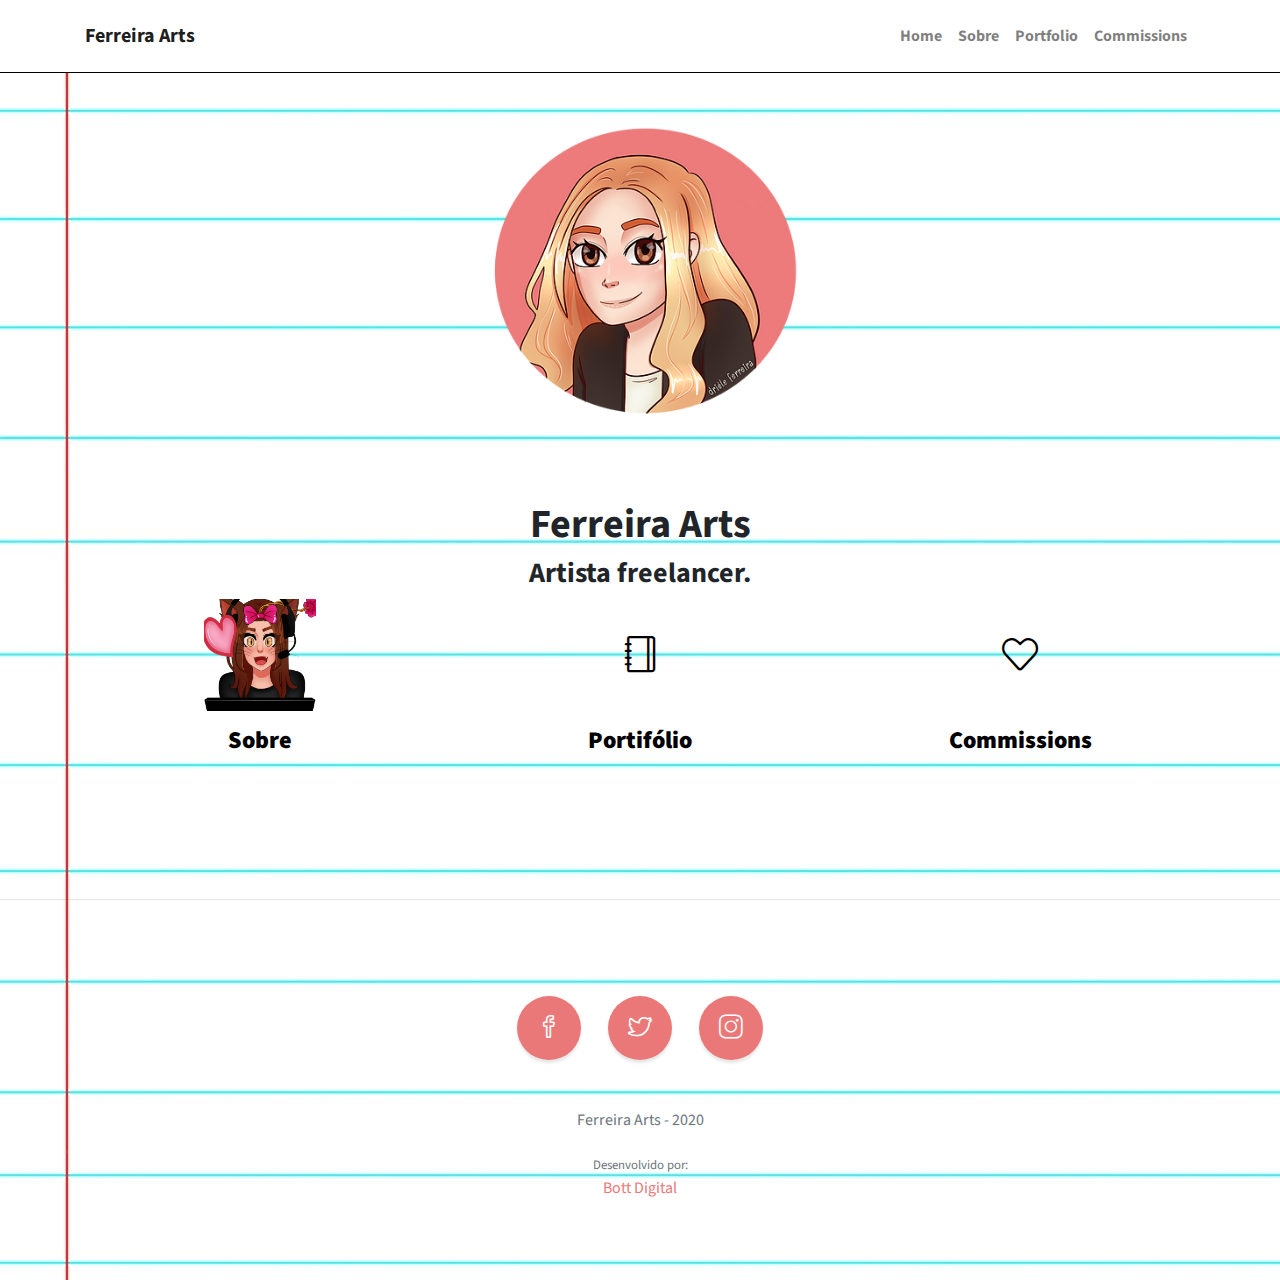
<file: index.html>
<!DOCTYPE html>
<html lang="en">

<head>

  <meta charset="utf-8">
  <meta name="viewport" content="width=device-width, initial-scale=1, shrink-to-fit=no">
  <meta name="description"
    content="Growseed é uma iniciativa fundada por um grupo de profissionais da área da Informática com o intuito de levar a imagem do teu negócio do bairro para o mundo. Estamos inovando a forma de contratação de sites. Agora, ao invés de pagares o valor total para ter um site, tu poderás assinar um site mensalmente com suporte para atualização de conteúdo sem te preocupares com nada, apenas nos envie o conteúdo e deixe tudo conosco.">
  <meta name="author" content="Growseed">
  <link rel="shortcut icon" href="img/favicon.jpg" />
  <meta name="keywords"
    content="Growseed, desenvolvimento, agencia, agência, digital, pequeno, médio, grande, negócio, site, barato, visualizações, aumente, como, aumentar, acessos, seu, site, website, na, internet, web, dessenvolvimento, gerenciamento, redes, sociais, aumentar, Design, marketing, digital, promoções, promoção" />
  <meta name="robots" content="index, follow">

  <title>Ferreira Arts</title>

  <!-- Bootstrap Core CSS -->
  <link href="vendor/bootstrap/css/bootstrap.min.css" rel="stylesheet">
  <link rel="icon" type="image/x-icon" href="image/favicon.png" />


  <!-- Custom Fonts -->
  <link href="vendor/fontawesome-free/css/all.min.css" rel="stylesheet" type="text/css">
  <link href="https://fonts.googleapis.com/css?family=Source+Sans+Pro:300,400,700,300italic,400italic,700italic"
    rel="stylesheet" type="text/css">
  <link href="vendor/simple-line-icons/css/simple-line-icons.css" rel="stylesheet">

  <!-- Custom CSS -->
  <link href="css/stylish-portfolio.css" rel="stylesheet">

</head>

<body id="page-top">

  <!-- Navigation -->
  <nav class="navbar navbar-expand-lg navbar-light fixed-top py-3" id="mainNav">
    <div class="container">
      <a class="navbar-brand js-scroll-trigger" href="index.html">Ferreira Arts</a>
      <button class="navbar-toggler navbar-toggler-right" type="button" data-toggle="collapse"
        data-target="#navbarResponsive" aria-controls="navbarResponsive" aria-expanded="false"
        aria-label="Toggle navigation"><span class="navbar-toggler-icon"></span></button>
      <div class="collapse navbar-collapse" id="navbarResponsive">
        <ul class="navbar-nav ml-auto my-2 my-lg-0">
          <li class="nav-item"><a class="nav-link js-scroll-trigger" href="index.html">Home</a></li>
          <li class="nav-item"><a class="nav-link js-scroll-trigger" href="sobre.html">Sobre</a></li>
          <li class="nav-item"><a class="nav-link js-scroll-trigger" href="portifolio.html">Portfolio</a></li>
          <li class="nav-item"><a class="nav-link js-scroll-trigger" href="commissions.html">Commissions</a></li>
        </ul>
      </div>
    </div>
  </nav>


  <section class="content-section text-black text-center" id="services">
    <div class="container ">
      <img class="masthead-avatar mb-5" src="image/avataaars.png" width="30%"
        alt="Ilustração de peril da Driéle" />
      <h1>Ferreira Arts</h1>
      <h3>Artista freelancer.</h3>


      <div class="row">

        <div class="col-lg-4 col-md-6 mb-5 mb-md-0">
          <a style="color: black;" href="sobre.html">
            <span class="service-icon rounded-circle mx-auto mb-3">
              <img class="masthead-avatar mb-5" src="image/portifolio/banner.png" width="100%" />
            </span>
            <h4>
              <strong>Sobre</strong>
            </h4>
            <p class="text-faded mb-0">
            </p>
          </a>
        </div>
        <div class="col-lg-4 col-md-6 mb-5 mb-lg-0">
          <a style="color: black;" href="portifolio.html">
            <span class="service-icon rounded-circle mx-auto mb-3">
              <i class="icon-notebook"></i>
            </span>
            <h4>
              <strong>Portifólio</strong>
            </h4>
            <p class="text-faded mb-0"></p>
          </a>
        </div>

        <div class="col-lg-4 col-md-6">
          <a style="color: black;" href="commissions.html">

            <span class="service-icon rounded-circle mx-auto mb-3">
              <i class="icon-heart"></i>
            </span>
            <h4>
              <strong>Commissions</strong>
            </h4>
            <p class="text-faded mb-0"></p>
          </a>
        </div>

      </div>
    </div>
  </section>

  <!-- Footer -->
  <hr>
  <footer class="footer text-center">
    <div class="container">
      <ul class="list-inline mb-5">
        <li class="list-inline-item">
          <a class="social-link rounded-circle text-white mr-3" target="_blank" href="#" target="_blank">
            <i class="icon-social-facebook"></i>
          </a>
        </li>
        <li class="list-inline-item">
          <a class="social-link rounded-circle text-white mr-3" href="https://twitter.com/drieleferreira_"
            target="_blank">
            <i class="icon-social-twitter"></i>
          </a>
        </li>
        <li class="list-inline-item">
          <a class="social-link rounded-circle text-white" href="https://www.instagram.com/pinkasfloyddd/"
            target="_blank">
            <i class="icon-social-instagram"></i>
          </a>
        </li>
      </ul>
      <p class="text-muted medium mb-0"> Ferreira Arts - 2020 </p><br>
      <p class="text-muted small mb-0"> Desenvolvido por:</p>
      <a href="https://bott.digital" target=”_blank”>Bott Digital</a>
    </div>

  </footer>

  <!-- Scroll to Top Button-->
  <a class="scroll-to-top rounded js-scroll-trigger" href="#page-top">
    <i class="fas fa-angle-up"></i>
  </a>

  <!-- Bootstrap core JavaScript -->
  <script src="vendor/jquery/jquery.min.js"></script>
  <script src="vendor/bootstrap/js/bootstrap.bundle.min.js"></script>

  <!-- Plugin JavaScript -->
  <script src="vendor/jquery-easing/jquery.easing.min.js"></script>

  <!-- Custom scripts for this template -->
  <script src="js/stylish-portfolio.min.js"></script>

  <script src="lazysizes.min.js" async></script>
  <!-- Images End -->

</body>

</html>
</file>
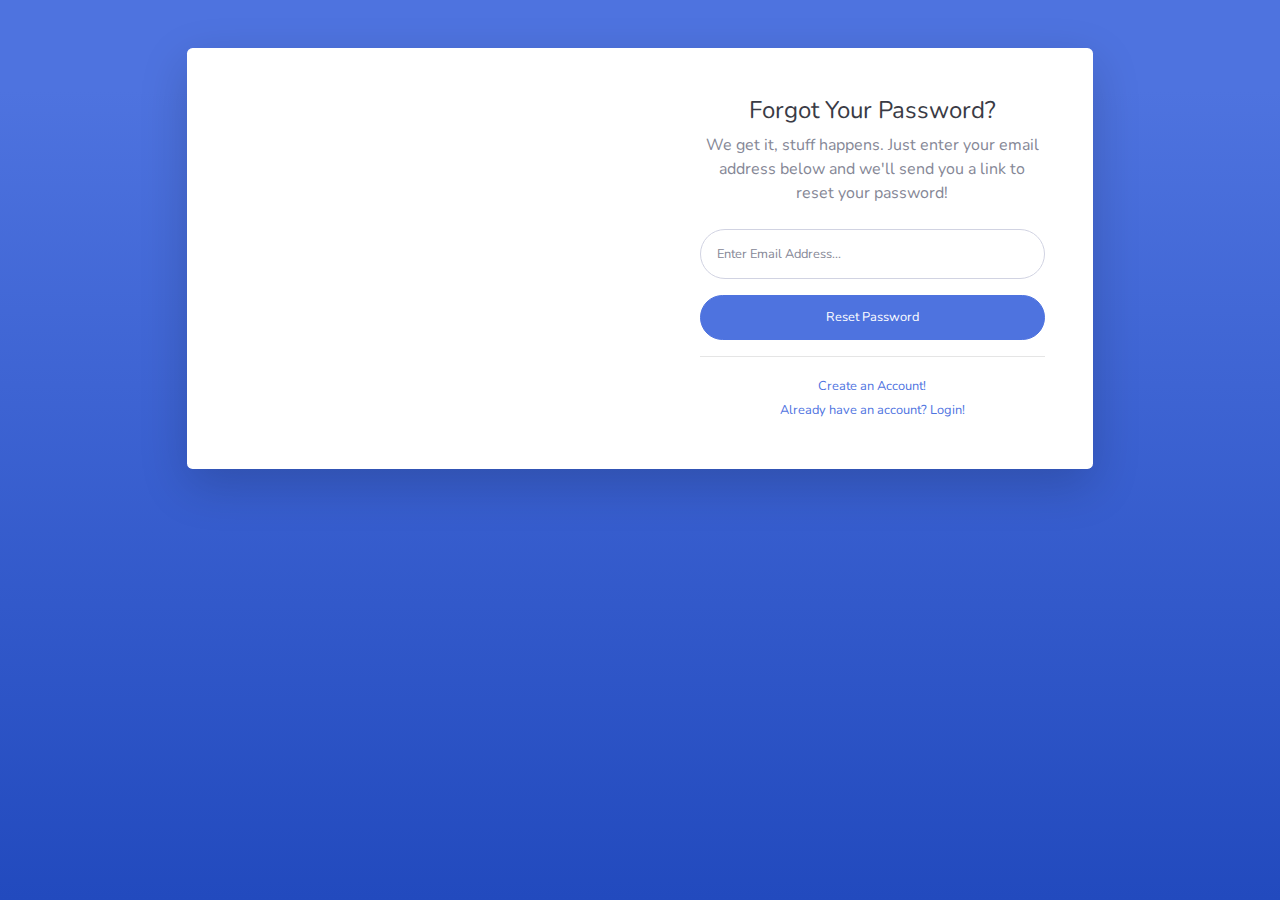
<file: portal/forgot-password.html>
<!DOCTYPE html>
<html lang="en">

<head>

    <meta charset="utf-8">
    <meta http-equiv="X-UA-Compatible" content="IE=edge">
    <meta name="viewport" content="width=device-width, initial-scale=1, shrink-to-fit=no">
    <meta name="description" content="">
    <meta name="author" content="">

    <title>SB Admin 2 - Forgot Password</title>

    <!-- Custom fonts for this template-->
    <link href="vendor/fontawesome-free/css/all.min.css" rel="stylesheet" type="text/css">
    <link
        href="https://fonts.googleapis.com/css?family=Nunito:200,200i,300,300i,400,400i,600,600i,700,700i,800,800i,900,900i"
        rel="stylesheet">

    <!-- Custom styles for this template-->
    <link href="css/sb-admin-2.min.css" rel="stylesheet">

</head>

<body class="bg-gradient-primary">

    <div class="container">

        <!-- Outer Row -->
        <div class="row justify-content-center">

            <div class="col-xl-10 col-lg-12 col-md-9">

                <div class="card o-hidden border-0 shadow-lg my-5">
                    <div class="card-body p-0">
                        <!-- Nested Row within Card Body -->
                        <div class="row">
                            <div class="col-lg-6 d-none d-lg-block bg-password-image"></div>
                            <div class="col-lg-6">
                                <div class="p-5">
                                    <div class="text-center">
                                        <h1 class="h4 text-gray-900 mb-2">Forgot Your Password?</h1>
                                        <p class="mb-4">We get it, stuff happens. Just enter your email address below
                                            and we'll send you a link to reset your password!</p>
                                    </div>
                                    <form class="user">
                                        <div class="form-group">
                                            <input type="email" class="form-control form-control-user"
                                                id="exampleInputEmail" aria-describedby="emailHelp"
                                                placeholder="Enter Email Address...">
                                        </div>
                                        <a href="login.html" class="btn btn-primary btn-user btn-block">
                                            Reset Password
                                        </a>
                                    </form>
                                    <hr>
                                    <div class="text-center">
                                        <a class="small" href="register.html">Create an Account!</a>
                                    </div>
                                    <div class="text-center">
                                        <a class="small" href="login.html">Already have an account? Login!</a>
                                    </div>
                                </div>
                            </div>
                        </div>
                    </div>
                </div>

            </div>

        </div>

    </div>

    <!-- Bootstrap core JavaScript-->
    <script src="vendor/jquery/jquery.min.js"></script>
    <script src="vendor/bootstrap/js/bootstrap.bundle.min.js"></script>

    <!-- Core plugin JavaScript-->
    <script src="vendor/jquery-easing/jquery.easing.min.js"></script>

    <!-- Custom scripts for all pages-->
    <script src="js/sb-admin-2.min.js"></script>

</body>

</html>
</file>
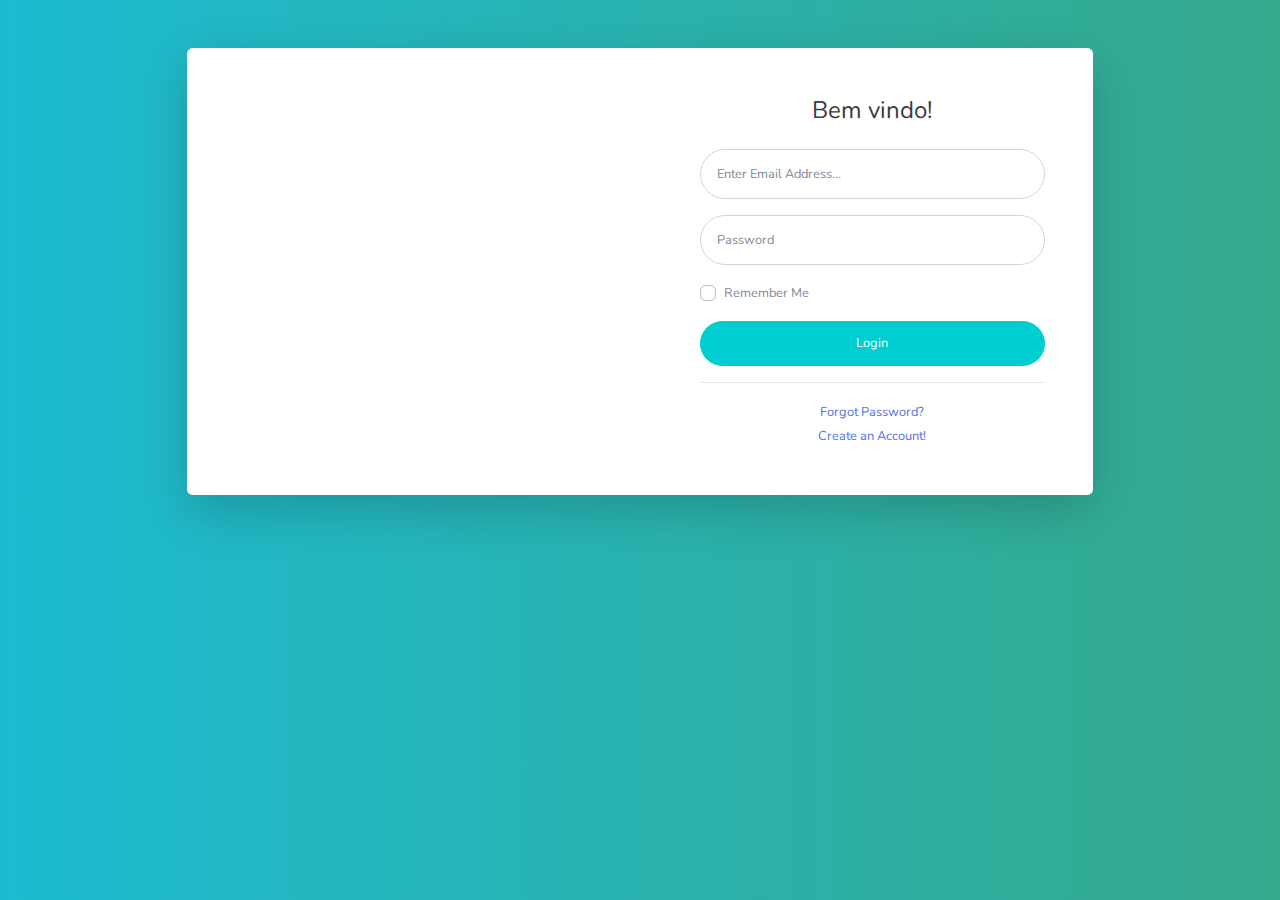
<file: portal/login.html>
<!DOCTYPE html>
<html lang="en">

<head>

  <meta charset="utf-8">
  <meta http-equiv="X-UA-Compatible" content="IE=edge">
  <meta name="viewport" content="width=device-width, initial-scale=1, shrink-to-fit=no">
  <meta name="description" content="">
  <meta name="author" content="">

  <title>SB Admin 2 - Login</title>

  <!-- Custom fonts for this template-->
  <link href="vendor/fontawesome-free/css/all.min.css" rel="stylesheet" type="text/css">
  <link
    href="https://fonts.googleapis.com/css?family=Nunito:200,200i,300,300i,400,400i,600,600i,700,700i,800,800i,900,900i"
    rel="stylesheet">

  <!-- Custom styles for this template-->
  <link href="css/sb-admin-2.css" rel="stylesheet">

</head>

<body class="bg-gradient-primary">

  <div class="container">

    <!-- Outer Row -->
    <div class="row justify-content-center">

      <div class="col-xl-10 col-lg-12 col-md-9">

        <div class="card o-hidden border-0 shadow-lg my-5">
          <div class="card-body p-0">
            <!-- Nested Row within Card Body -->
            <div class="row">
              <div class="col-lg-6 d-none d-lg-block bg-login-image"></div>
              <div class="col-lg-6">
                <div class="p-5">
                  <div class="text-center">
                    <h1 class="h4 text-gray-900 mb-4">Bem vindo!</h1>
                  </div>
                  <form class="user">
                    <div class="form-group">
                      <input type="email" class="form-control form-control-user" id="exampleInputEmail"
                        aria-describedby="emailHelp" placeholder="Enter Email Address...">
                    </div>
                    <div class="form-group">
                      <input type="password" class="form-control form-control-user" id="exampleInputPassword"
                        placeholder="Password">
                    </div>
                    <div class="form-group">
                      <div class="custom-control custom-checkbox small">
                        <input type="checkbox" class="custom-control-input" id="customCheck">
                        <label class="custom-control-label" for="customCheck">Remember
                          Me</label>
                      </div>
                    </div>
                    <a href="index.html" class="btn btn-primary btn-user btn-block">
                      Login
                    </a>
                    <hr>
                    <!-- <a href="index.html" class="btn btn-google btn-user btn-block">
                      <i class="fab fa-google fa-fw"></i> Login with Google
                    </a>
                    <a href="index.html" class="btn btn-facebook btn-user btn-block">
                      <i class="fab fa-facebook-f fa-fw"></i> Login with Facebook
                    </a> -->
                  </form>
                  <!-- <hr> -->
                  <div class="text-center">
                    <a class="small" href="forgot-password.html">Forgot Password?</a>
                  </div>
                  <div class="text-center">
                    <a class="small" href="register.html">Create an Account!</a>
                  </div>
                </div>
              </div>
            </div>
          </div>
        </div>

      </div>

    </div>

  </div>

  <!-- Bootstrap core JavaScript-->
  <script src="vendor/jquery/jquery.min.js"></script>
  <script src="vendor/bootstrap/js/bootstrap.bundle.min.js"></script>

  <!-- Core plugin JavaScript-->
  <script src="vendor/jquery-easing/jquery.easing.min.js"></script>

  <!-- Custom scripts for all pages-->
  <script src="js/sb-admin-2.min.js"></script>

</body>

</html>
</file>
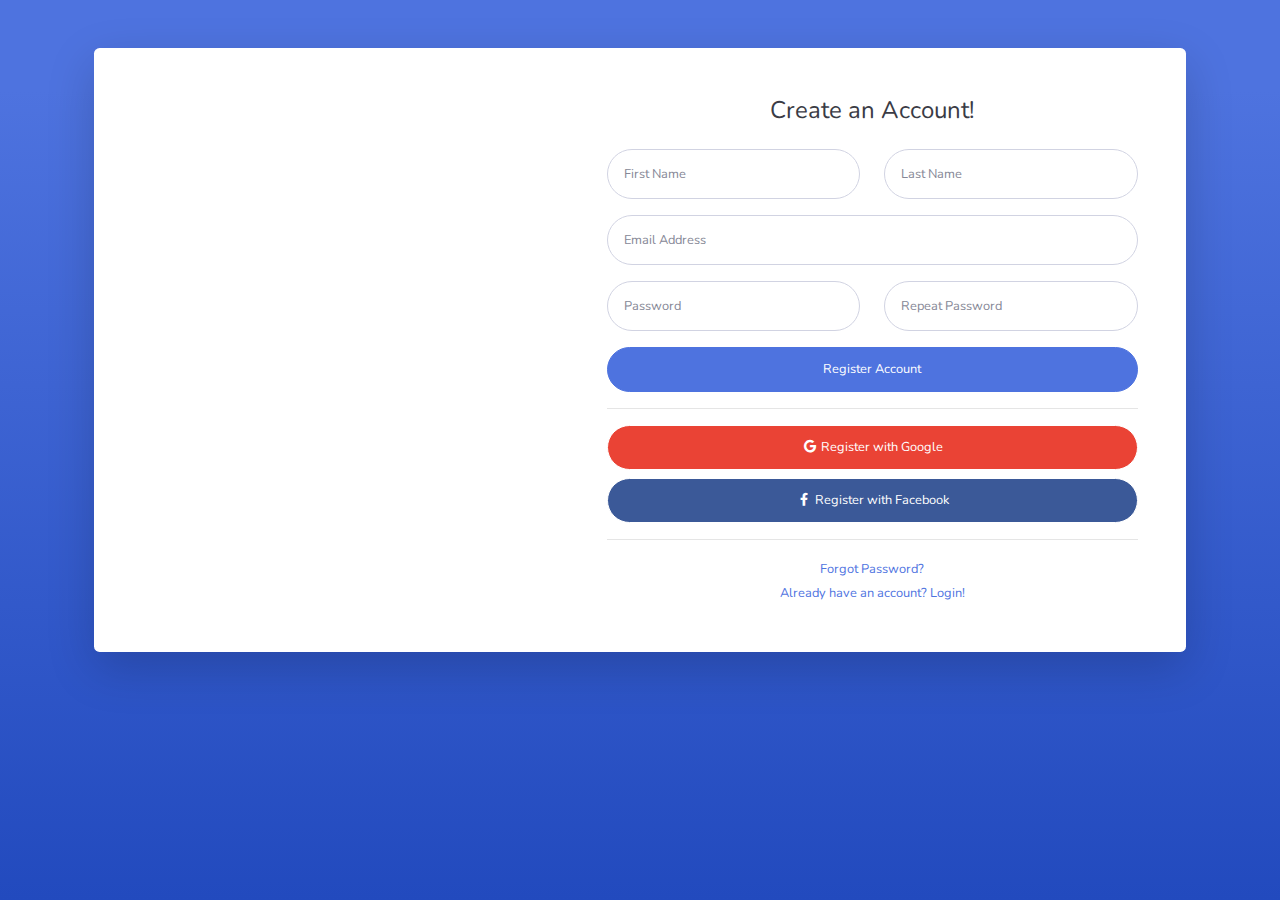
<file: portal/register.html>
<!DOCTYPE html>
<html lang="en">

<head>

    <meta charset="utf-8">
    <meta http-equiv="X-UA-Compatible" content="IE=edge">
    <meta name="viewport" content="width=device-width, initial-scale=1, shrink-to-fit=no">
    <meta name="description" content="">
    <meta name="author" content="">

    <title>SB Admin 2 - Register</title>

    <!-- Custom fonts for this template-->
    <link href="vendor/fontawesome-free/css/all.min.css" rel="stylesheet" type="text/css">
    <link
        href="https://fonts.googleapis.com/css?family=Nunito:200,200i,300,300i,400,400i,600,600i,700,700i,800,800i,900,900i"
        rel="stylesheet">

    <!-- Custom styles for this template-->
    <link href="css/sb-admin-2.min.css" rel="stylesheet">

</head>

<body class="bg-gradient-primary">

    <div class="container">

        <div class="card o-hidden border-0 shadow-lg my-5">
            <div class="card-body p-0">
                <!-- Nested Row within Card Body -->
                <div class="row">
                    <div class="col-lg-5 d-none d-lg-block bg-register-image"></div>
                    <div class="col-lg-7">
                        <div class="p-5">
                            <div class="text-center">
                                <h1 class="h4 text-gray-900 mb-4">Create an Account!</h1>
                            </div>
                            <form class="user">
                                <div class="form-group row">
                                    <div class="col-sm-6 mb-3 mb-sm-0">
                                        <input type="text" class="form-control form-control-user" id="exampleFirstName"
                                            placeholder="First Name">
                                    </div>
                                    <div class="col-sm-6">
                                        <input type="text" class="form-control form-control-user" id="exampleLastName"
                                            placeholder="Last Name">
                                    </div>
                                </div>
                                <div class="form-group">
                                    <input type="email" class="form-control form-control-user" id="exampleInputEmail"
                                        placeholder="Email Address">
                                </div>
                                <div class="form-group row">
                                    <div class="col-sm-6 mb-3 mb-sm-0">
                                        <input type="password" class="form-control form-control-user"
                                            id="exampleInputPassword" placeholder="Password">
                                    </div>
                                    <div class="col-sm-6">
                                        <input type="password" class="form-control form-control-user"
                                            id="exampleRepeatPassword" placeholder="Repeat Password">
                                    </div>
                                </div>
                                <a href="login.html" class="btn btn-primary btn-user btn-block">
                                    Register Account
                                </a>
                                <hr>
                                <a href="index.html" class="btn btn-google btn-user btn-block">
                                    <i class="fab fa-google fa-fw"></i> Register with Google
                                </a>
                                <a href="index.html" class="btn btn-facebook btn-user btn-block">
                                    <i class="fab fa-facebook-f fa-fw"></i> Register with Facebook
                                </a>
                            </form>
                            <hr>
                            <div class="text-center">
                                <a class="small" href="forgot-password.html">Forgot Password?</a>
                            </div>
                            <div class="text-center">
                                <a class="small" href="login.html">Already have an account? Login!</a>
                            </div>
                        </div>
                    </div>
                </div>
            </div>
        </div>

    </div>

    <!-- Bootstrap core JavaScript-->
    <script src="vendor/jquery/jquery.min.js"></script>
    <script src="vendor/bootstrap/js/bootstrap.bundle.min.js"></script>

    <!-- Core plugin JavaScript-->
    <script src="vendor/jquery-easing/jquery.easing.min.js"></script>

    <!-- Custom scripts for all pages-->
    <script src="js/sb-admin-2.min.js"></script>

</body>

</html>
</file>
<file: vendor/simple-line-icons/css/simple-line-icons.css>
@font-face {
  font-family: 'simple-line-icons';
  src: url('../fonts/Simple-Line-Icons.eot?v=2.4.0');
  src: url('../fonts/Simple-Line-Icons.eot?v=2.4.0#iefix') format('embedded-opentype'), url('../fonts/Simple-Line-Icons.woff2?v=2.4.0') format('woff2'), url('../fonts/Simple-Line-Icons.ttf?v=2.4.0') format('truetype'), url('../fonts/Simple-Line-Icons.woff?v=2.4.0') format('woff'), url('../fonts/Simple-Line-Icons.svg?v=2.4.0#simple-line-icons') format('svg');
  font-weight: normal;
  font-style: normal;
}
/*
 Use the following CSS code if you want to have a class per icon.
 Instead of a list of all class selectors, you can use the generic [class*="icon-"] selector, but it's slower:
*/
.icon-user,
.icon-people,
.icon-user-female,
.icon-user-follow,
.icon-user-following,
.icon-user-unfollow,
.icon-login,
.icon-logout,
.icon-emotsmile,
.icon-phone,
.icon-call-end,
.icon-call-in,
.icon-call-out,
.icon-map,
.icon-location-pin,
.icon-direction,
.icon-directions,
.icon-compass,
.icon-layers,
.icon-menu,
.icon-list,
.icon-options-vertical,
.icon-options,
.icon-arrow-down,
.icon-arrow-left,
.icon-arrow-right,
.icon-arrow-up,
.icon-arrow-up-circle,
.icon-arrow-left-circle,
.icon-arrow-right-circle,
.icon-arrow-down-circle,
.icon-check,
.icon-clock,
.icon-plus,
.icon-minus,
.icon-close,
.icon-event,
.icon-exclamation,
.icon-organization,
.icon-trophy,
.icon-screen-smartphone,
.icon-screen-desktop,
.icon-plane,
.icon-notebook,
.icon-mustache,
.icon-mouse,
.icon-magnet,
.icon-energy,
.icon-disc,
.icon-cursor,
.icon-cursor-move,
.icon-crop,
.icon-chemistry,
.icon-speedometer,
.icon-shield,
.icon-screen-tablet,
.icon-magic-wand,
.icon-hourglass,
.icon-graduation,
.icon-ghost,
.icon-game-controller,
.icon-fire,
.icon-eyeglass,
.icon-envelope-open,
.icon-envelope-letter,
.icon-bell,
.icon-badge,
.icon-anchor,
.icon-wallet,
.icon-vector,
.icon-speech,
.icon-puzzle,
.icon-printer,
.icon-present,
.icon-playlist,
.icon-pin,
.icon-picture,
.icon-handbag,
.icon-globe-alt,
.icon-globe,
.icon-folder-alt,
.icon-folder,
.icon-film,
.icon-feed,
.icon-drop,
.icon-drawer,
.icon-docs,
.icon-doc,
.icon-diamond,
.icon-cup,
.icon-calculator,
.icon-bubbles,
.icon-briefcase,
.icon-book-open,
.icon-basket-loaded,
.icon-basket,
.icon-bag,
.icon-action-undo,
.icon-action-redo,
.icon-wrench,
.icon-umbrella,
.icon-trash,
.icon-tag,
.icon-support,
.icon-frame,
.icon-size-fullscreen,
.icon-size-actual,
.icon-shuffle,
.icon-share-alt,
.icon-share,
.icon-rocket,
.icon-question,
.icon-pie-chart,
.icon-pencil,
.icon-note,
.icon-loop,
.icon-home,
.icon-grid,
.icon-graph,
.icon-microphone,
.icon-music-tone-alt,
.icon-music-tone,
.icon-earphones-alt,
.icon-earphones,
.icon-equalizer,
.icon-like,
.icon-dislike,
.icon-control-start,
.icon-control-rewind,
.icon-control-play,
.icon-control-pause,
.icon-control-forward,
.icon-control-end,
.icon-volume-1,
.icon-volume-2,
.icon-volume-off,
.icon-calendar,
.icon-bulb,
.icon-chart,
.icon-ban,
.icon-bubble,
.icon-camrecorder,
.icon-camera,
.icon-cloud-download,
.icon-cloud-upload,
.icon-envelope,
.icon-eye,
.icon-flag,
.icon-heart,
.icon-info,
.icon-key,
.icon-link,
.icon-lock,
.icon-lock-open,
.icon-magnifier,
.icon-magnifier-add,
.icon-magnifier-remove,
.icon-paper-clip,
.icon-paper-plane,
.icon-power,
.icon-refresh,
.icon-reload,
.icon-settings,
.icon-star,
.icon-symbol-female,
.icon-symbol-male,
.icon-target,
.icon-credit-card,
.icon-paypal,
.icon-social-tumblr,
.icon-social-twitter,
.icon-social-facebook,
.icon-social-instagram,
.icon-social-linkedin,
.icon-social-pinterest,
.icon-social-github,
.icon-social-google,
.icon-social-reddit,
.icon-social-skype,
.icon-social-dribbble,
.icon-social-behance,
.icon-social-foursqare,
.icon-social-soundcloud,
.icon-social-spotify,
.icon-social-stumbleupon,
.icon-social-youtube,
.icon-social-dropbox,
.icon-social-vkontakte,
.icon-social-steam {
  font-family: 'simple-line-icons';
  speak: none;
  font-style: normal;
  font-weight: normal;
  font-variant: normal;
  text-transform: none;
  line-height: 1;
  /* Better Font Rendering =========== */
  -webkit-font-smoothing: antialiased;
  -moz-osx-font-smoothing: grayscale;
}
.icon-user:before {
  content: "\e005";
}
.icon-people:before {
  content: "\e001";
}
.icon-user-female:before {
  content: "\e000";
}
.icon-user-follow:before {
  content: "\e002";
}
.icon-user-following:before {
  content: "\e003";
}
.icon-user-unfollow:before {
  content: "\e004";
}
.icon-login:before {
  content: "\e066";
}
.icon-logout:before {
  content: "\e065";
}
.icon-emotsmile:before {
  content: "\e021";
}
.icon-phone:before {
  content: "\e600";
}
.icon-call-end:before {
  content: "\e048";
}
.icon-call-in:before {
  content: "\e047";
}
.icon-call-out:before {
  content: "\e046";
}
.icon-map:before {
  content: "\e033";
}
.icon-location-pin:before {
  content: "\e096";
}
.icon-direction:before {
  content: "\e042";
}
.icon-directions:before {
  content: "\e041";
}
.icon-compass:before {
  content: "\e045";
}
.icon-layers:before {
  content: "\e034";
}
.icon-menu:before {
  content: "\e601";
}
.icon-list:before {
  content: "\e067";
}
.icon-options-vertical:before {
  content: "\e602";
}
.icon-options:before {
  content: "\e603";
}
.icon-arrow-down:before {
  content: "\e604";
}
.icon-arrow-left:before {
  content: "\e605";
}
.icon-arrow-right:before {
  content: "\e606";
}
.icon-arrow-up:before {
  content: "\e607";
}
.icon-arrow-up-circle:before {
  content: "\e078";
}
.icon-arrow-left-circle:before {
  content: "\e07a";
}
.icon-arrow-right-circle:before {
  content: "\e079";
}
.icon-arrow-down-circle:before {
  content: "\e07b";
}
.icon-check:before {
  content: "\e080";
}
.icon-clock:before {
  content: "\e081";
}
.icon-plus:before {
  content: "\e095";
}
.icon-minus:before {
  content: "\e615";
}
.icon-close:before {
  content: "\e082";
}
.icon-event:before {
  content: "\e619";
}
.icon-exclamation:before {
  content: "\e617";
}
.icon-organization:before {
  content: "\e616";
}
.icon-trophy:before {
  content: "\e006";
}
.icon-screen-smartphone:before {
  content: "\e010";
}
.icon-screen-desktop:before {
  content: "\e011";
}
.icon-plane:before {
  content: "\e012";
}
.icon-notebook:before {
  content: "\e013";
}
.icon-mustache:before {
  content: "\e014";
}
.icon-mouse:before {
  content: "\e015";
}
.icon-magnet:before {
  content: "\e016";
}
.icon-energy:before {
  content: "\e020";
}
.icon-disc:before {
  content: "\e022";
}
.icon-cursor:before {
  content: "\e06e";
}
.icon-cursor-move:before {
  content: "\e023";
}
.icon-crop:before {
  content: "\e024";
}
.icon-chemistry:before {
  content: "\e026";
}
.icon-speedometer:before {
  content: "\e007";
}
.icon-shield:before {
  content: "\e00e";
}
.icon-screen-tablet:before {
  content: "\e00f";
}
.icon-magic-wand:before {
  content: "\e017";
}
.icon-hourglass:before {
  content: "\e018";
}
.icon-graduation:before {
  content: "\e019";
}
.icon-ghost:before {
  content: "\e01a";
}
.icon-game-controller:before {
  content: "\e01b";
}
.icon-fire:before {
  content: "\e01c";
}
.icon-eyeglass:before {
  content: "\e01d";
}
.icon-envelope-open:before {
  content: "\e01e";
}
.icon-envelope-letter:before {
  content: "\e01f";
}
.icon-bell:before {
  content: "\e027";
}
.icon-badge:before {
  content: "\e028";
}
.icon-anchor:before {
  content: "\e029";
}
.icon-wallet:before {
  content: "\e02a";
}
.icon-vector:before {
  content: "\e02b";
}
.icon-speech:before {
  content: "\e02c";
}
.icon-puzzle:before {
  content: "\e02d";
}
.icon-printer:before {
  content: "\e02e";
}
.icon-present:before {
  content: "\e02f";
}
.icon-playlist:before {
  content: "\e030";
}
.icon-pin:before {
  content: "\e031";
}
.icon-picture:before {
  content: "\e032";
}
.icon-handbag:before {
  content: "\e035";
}
.icon-globe-alt:before {
  content: "\e036";
}
.icon-globe:before {
  content: "\e037";
}
.icon-folder-alt:before {
  content: "\e039";
}
.icon-folder:before {
  content: "\e089";
}
.icon-film:before {
  content: "\e03a";
}
.icon-feed:before {
  content: "\e03b";
}
.icon-drop:before {
  content: "\e03e";
}
.icon-drawer:before {
  content: "\e03f";
}
.icon-docs:before {
  content: "\e040";
}
.icon-doc:before {
  content: "\e085";
}
.icon-diamond:before {
  content: "\e043";
}
.icon-cup:before {
  content: "\e044";
}
.icon-calculator:before {
  content: "\e049";
}
.icon-bubbles:before {
  content: "\e04a";
}
.icon-briefcase:before {
  content: "\e04b";
}
.icon-book-open:before {
  content: "\e04c";
}
.icon-basket-loaded:before {
  content: "\e04d";
}
.icon-basket:before {
  content: "\e04e";
}
.icon-bag:before {
  content: "\e04f";
}
.icon-action-undo:before {
  content: "\e050";
}
.icon-action-redo:before {
  content: "\e051";
}
.icon-wrench:before {
  content: "\e052";
}
.icon-umbrella:before {
  content: "\e053";
}
.icon-trash:before {
  content: "\e054";
}
.icon-tag:before {
  content: "\e055";
}
.icon-support:before {
  content: "\e056";
}
.icon-frame:before {
  content: "\e038";
}
.icon-size-fullscreen:before {
  content: "\e057";
}
.icon-size-actual:before {
  content: "\e058";
}
.icon-shuffle:before {
  content: "\e059";
}
.icon-share-alt:before {
  content: "\e05a";
}
.icon-share:before {
  content: "\e05b";
}
.icon-rocket:before {
  content: "\e05c";
}
.icon-question:before {
  content: "\e05d";
}
.icon-pie-chart:before {
  content: "\e05e";
}
.icon-pencil:before {
  content: "\e05f";
}
.icon-note:before {
  content: "\e060";
}
.icon-loop:before {
  content: "\e064";
}
.icon-home:before {
  content: "\e069";
}
.icon-grid:before {
  content: "\e06a";
}
.icon-graph:before {
  content: "\e06b";
}
.icon-microphone:before {
  content: "\e063";
}
.icon-music-tone-alt:before {
  content: "\e061";
}
.icon-music-tone:before {
  content: "\e062";
}
.icon-earphones-alt:before {
  content: "\e03c";
}
.icon-earphones:before {
  content: "\e03d";
}
.icon-equalizer:before {
  content: "\e06c";
}
.icon-like:before {
  content: "\e068";
}
.icon-dislike:before {
  content: "\e06d";
}
.icon-control-start:before {
  content: "\e06f";
}
.icon-control-rewind:before {
  content: "\e070";
}
.icon-control-play:before {
  content: "\e071";
}
.icon-control-pause:before {
  content: "\e072";
}
.icon-control-forward:before {
  content: "\e073";
}
.icon-control-end:before {
  content: "\e074";
}
.icon-volume-1:before {
  content: "\e09f";
}
.icon-volume-2:before {
  content: "\e0a0";
}
.icon-volume-off:before {
  content: "\e0a1";
}
.icon-calendar:before {
  content: "\e075";
}
.icon-bulb:before {
  content: "\e076";
}
.icon-chart:before {
  content: "\e077";
}
.icon-ban:before {
  content: "\e07c";
}
.icon-bubble:before {
  content: "\e07d";
}
.icon-camrecorder:before {
  content: "\e07e";
}
.icon-camera:before {
  content: "\e07f";
}
.icon-cloud-download:before {
  content: "\e083";
}
.icon-cloud-upload:before {
  content: "\e084";
}
.icon-envelope:before {
  content: "\e086";
}
.icon-eye:before {
  content: "\e087";
}
.icon-flag:before {
  content: "\e088";
}
.icon-heart:before {
  content: "\e08a";
}
.icon-info:before {
  content: "\e08b";
}
.icon-key:before {
  content: "\e08c";
}
.icon-link:before {
  content: "\e08d";
}
.icon-lock:before {
  content: "\e08e";
}
.icon-lock-open:before {
  content: "\e08f";
}
.icon-magnifier:before {
  content: "\e090";
}
.icon-magnifier-add:before {
  content: "\e091";
}
.icon-magnifier-remove:before {
  content: "\e092";
}
.icon-paper-clip:before {
  content: "\e093";
}
.icon-paper-plane:before {
  content: "\e094";
}
.icon-power:before {
  content: "\e097";
}
.icon-refresh:before {
  content: "\e098";
}
.icon-reload:before {
  content: "\e099";
}
.icon-settings:before {
  content: "\e09a";
}
.icon-star:before {
  content: "\e09b";
}
.icon-symbol-female:before {
  content: "\e09c";
}
.icon-symbol-male:before {
  content: "\e09d";
}
.icon-target:before {
  content: "\e09e";
}
.icon-credit-card:before {
  content: "\e025";
}
.icon-paypal:before {
  content: "\e608";
}
.icon-social-tumblr:before {
  content: "\e00a";
}
.icon-social-twitter:before {
  content: "\e009";
}
.icon-social-facebook:before {
  content: "\e00b";
}
.icon-social-instagram:before {
  content: "\e609";
}
.icon-social-linkedin:before {
  content: "\e60a";
}
.icon-social-pinterest:before {
  content: "\e60b";
}
.icon-social-github:before {
  content: "\e60c";
}
.icon-social-google:before {
  content: "\e60d";
}
.icon-social-reddit:before {
  content: "\e60e";
}
.icon-social-skype:before {
  content: "\e60f";
}
.icon-social-dribbble:before {
  content: "\e00d";
}
.icon-social-behance:before {
  content: "\e610";
}
.icon-social-foursqare:before {
  content: "\e611";
}
.icon-social-soundcloud:before {
  content: "\e612";
}
.icon-social-spotify:before {
  content: "\e613";
}
.icon-social-stumbleupon:before {
  content: "\e614";
}
.icon-social-youtube:before {
  content: "\e008";
}
.icon-social-dropbox:before {
  content: "\e00c";
}
.icon-social-vkontakte:before {
  content: "\e618";
}
.icon-social-steam:before {
  content: "\e620";
}
</file>
<file: css/stylish-portfolio.css>
/*!
 * Start Bootstrap - Stylish Portfolio v5.0.7 (https://startbootstrap.com/template-overviews/stylish-portfolio)
 * Copyright 2013-2019 Start Bootstrap
 * Licensed under MIT (https://github.com/BlackrockDigital/startbootstrap-stylish-portfolio/blob/master/LICENSE)
 */

body,
html {
  width: 100%;
  height: 100%;
  background: linear-gradient(90deg, rgba(255, 255, 255, 0.1) 0%, rgba(255, 255, 255, 0.1) 100%), url("../image/folha.jpg" );
}

body {
  font-family: 'Source Sans Pro';
}

.btn-xl {
  padding: 1.25rem 2.5rem;
}

.content-section {
  padding-top: 7.5rem;
  padding-bottom: 7.5rem;
}

.content-section-heading h2 {
  font-size: 3rem;
}

.content-section-heading h3 {
  font-size: 1rem;
  text-transform: uppercase;
}


h1, h2, h3, h4, h5, h6 {
  margin-top: 0;
  margin-bottom: 0.5rem;
  font-weight: 700;
}

.text-faded {
  color: rgba(255, 255, 255, 0.7);
}

/* Map */
.map {
  height: 30rem;
}

@media (max-width: 992px) {
  .map {
    height: 75%;
  }
}

.map iframe {
  pointer-events: none;
}

.scroll-to-top {
  position: fixed;
  right: 15px;
  bottom: 15px;
  display: none;
  width: 50px;
  height: 50px;
  text-align: center;
  color: white;
  background: rgba(52, 58, 64, 0.5);
  line-height: 45px;
}

.scroll-to-top:focus, .scroll-to-top:hover {
  color: white;
}

.scroll-to-top:hover {
  background: #343a40;
}

.scroll-to-top i {
  font-weight: 800;
}

.masthead h1 {
  font-size: 4rem;
  margin: 0;
  padding: 0;
}

@media (min-width: 992px) {
  .masthead {
    height: 100vh;
  }
  .masthead h1 {
    font-size: 5.5rem;
  }
}

/* Side Menu */
#sidebar-wrapper {
  position: fixed;
  z-index: 2;
  right: 0;
  width: 250px;
  height: 100%;
  transition: all 0.4s ease 0s;
  transform: translateX(250px);
  background: linear-gradient(90deg, rgba(225, 1, 255, 0.589) 0%, rgba(94, 45, 185, 0.63) 100%) ;
  border-left: 1px solid rgba(255, 255, 255, 0.1);
}

.sidebar-nav {
  position: absolute;
  top: 0;
  width: 250px;
  margin: 0;
  padding: 0;
  list-style: none;
}

.sidebar-nav li.sidebar-nav-item a {
  display: block;
  text-decoration: none;
  color: #fff;
  padding: 15px;
}

.sidebar-nav li a:hover {
  text-decoration: none;
  color: #fff;
  background: rgba(255, 255, 255, 0.2);
}

.sidebar-nav li a:active,
.sidebar-nav li a:focus {
  text-decoration: none;
}

.sidebar-nav > .sidebar-brand {
  font-size: 1.2rem;
  background: rgba(52, 58, 64, 0.1);
  height: 80px;
  line-height: 50px;
  padding-top: 15px;
  padding-bottom: 15px;
  padding-left: 15px;
}

.sidebar-nav > .sidebar-brand a {
  color: #fff;
}

.sidebar-nav > .sidebar-brand a:hover {
  color: #fff;
  background: none;
}

#sidebar-wrapper.active {
  right: 250px;
  width: 250px;
  transition: all 0.4s ease 0s;
}

.menu-toggle {
  position: fixed;
  right: 15px;
  top: 15px;
  width: 50px;
  height: 50px;
  text-align: center;
  color: #fff;
  background: rgba(52, 58, 64, 0.5);
  line-height: 50px;
  z-index: 999;
}

.menu-toggle:focus, .menu-toggle:hover {
  color: #fff;
}

.menu-toggle:hover {
  background: #343a40;
}

.service-icon {
  background-color: rgba(255, 255, 255, 0);
  color: #000000;
  height: 7rem;
  width: 7rem;
  display: block;
  line-height: 7.5rem;
  font-size: 2.25rem;
}

.about{
  padding: 10rem 0;
  background: linear-gradient(90deg, rgba(227, 236, 238, 0.774) 0%, rgba(253, 255, 254, 0.733) 100%), url("https://images.unsplash.com/photo-1485841890310-6a055c88698a?ixlib=rb-1.2.1&ixid=eyJhcHBfaWQiOjEyMDd9&auto=format&fit=crop&w=1350&q=80");
  background-position: center center;
  background-repeat: no-repeat;
  background-size: cover;
}

.about h2 {
  font-size: 3.5rem;
  font-weight: 700;
  display: block;
  max-width: 30rem;
  color: #000 !important;
}

.callout {
  padding: 15rem 0;
  background: linear-gradient(90deg, rgba(1, 217, 255, 0.589) 0%, rgba(0, 0, 0, 0.63) 100%);
  background-position: center center;
  background-repeat: no-repeat;
  background-size: cover;
}

.callout h2 {
  font-size: 3.5rem;
  font-weight: 700;
  display: block;
  max-width: 30rem;
}

.portfolio-item {
  display: block;
  position: relative;
  overflow: hidden;
  max-width: 530px;
  margin: auto auto 1rem;
}

.portfolio-item .caption {
  display: flex;
  height: 100%;
  width: 100%;
  background-color: rgba(236, 134, 236, 0.2)2;
  position: absolute;
  top: 0;
  bottom: 0;
  z-index: 1;
}

.portfolio-item .caption .caption-content {
  color: #fff;
  margin: auto 2rem 2rem;
}

.portfolio-item .caption .caption-content h2 {
  font-size: 0.8rem;
  text-transform: uppercase;
}

.portfolio-item .caption .caption-content p {
  font-weight: 300;
  font-size: 1.2rem;
}

@media (min-width: 992px) {
  .portfolio-item {
    max-width: none;
    margin: 0;
  }
  .portfolio-item .caption {
    -webkit-transition: -webkit-clip-path 0.25s ease-out, background-color 0.7s;
    -webkit-clip-path: inset(0px);
    clip-path: inset(0px);
  }
  .portfolio-item .caption .caption-content {
    transition: opacity 0.25s;
    margin-left: 5rem;
    margin-right: 5rem;
    margin-bottom: 5rem;
  }
  .portfolio-item img {
    -webkit-transition: -webkit-clip-path 0.25s ease-out;
    -webkit-clip-path: inset(-1px);
    clip-path: inset(-1px);
  }
  .portfolio-item:hover img {
    -webkit-clip-path: inset(2rem);
    clip-path: inset(2rem);
  }
  .portfolio-item:hover .caption {
    background-color: rgba(250, 152, 253, 0.575);
    -webkit-clip-path: inset(2rem);
    clip-path: inset(2rem);
  }
}

footer.footer {
  padding-top: 5rem;
  padding-bottom: 5rem;
}

footer.footer .social-link {
  display: block;
  height: 4rem;
  width: 4rem;
  line-height: 4.3rem;
  font-size: 1.5rem;
  background-color: #eb7878;
  transition: background-color 0.15s ease-in-out;
  box-shadow: 0 3px 3px 0 rgba(0, 0, 0, 0.1);
}

footer.footer .social-link:hover {
  background-color: #e22d2d;
  text-decoration: none;
}

a {
  color: #eb7878;
}

a:hover, a:focus, a:active {
  color: #eb7878;
}

.btn-primary {
  background-color: #00CED1  !important;
  border-color: #00CED1  !important;
  color: #fff !important;
}

.btn-primary:hover, .btn-primary:focus, .btn-primary:active {
  background-color: #00CED1  !important;
  border-color: #00CED1  !important;
}

.btn-secondary {
  background-color: #ecb807 !important;
  border-color: #ecb807 !important;
  color: #fff !important;
}

.btn-secondary:hover, .btn-secondary:focus, .btn-secondary:active {
  background-color: #ba9106 !important;
  border-color: #ba9106 !important;
}

.btn-dark {
  color: #fff !important;
}

.btn {
  box-shadow: 0px 3px 3px 0px rgba(0, 0, 0, 0.1);
  font-weight: 700;
}

.bg-primary {
  background: #ffffff  !important ;
  border-style: dashed;
  border-color: #000;
  border-width: 10px;
}

.bg-filter {
  background-color: #336666;
}

.text-primary {
  color: #f43aeb  !important;
}

.text-secondary {
  color: #ecb807 !important;
}
.team-member {
  margin-bottom: 2rem;
  text-align: center;
  color: #FFF;
}
.team-member img {
  width: 10rem;
  height: 10rem;
  border: 0.5rem solid rgba(0, 0, 0, 0.1);
}
.team-member h4 {
  margin-top: 1rem;
  margin-bottom: 0;
  color: #000;
}

.page-section h2.section-heading {
  font-size: 2.5rem;
  margin-top: 0;
  margin-bottom: 1rem;
}

.page-section {
  padding: 6rem 0;
}
.page-section h2.section-heading {
  font-size: 2.5rem;
  margin-top: 0;
  margin-bottom: 1rem;
}
.page-section h3.section-subheading {
  font-size: 1rem;
  font-weight: 400;
  font-style: italic;
  font-family: "Droid Serif", -apple-system, BlinkMacSystemFont, "Segoe UI", Roboto, "Helvetica Neue", Arial, sans-serif, "Apple Color Emoji", "Segoe UI Emoji", "Segoe UI Symbol", "Noto Color Emoji";
  margin-bottom: 4rem;
}



section#contact {
  background-color: #212529;
  background-repeat: no-repeat;
  background-position: center;
}
section#contact .section-heading {
  color: #fff;
}
section#contact form#contactForm .form-group {
  margin-bottom: 1.5rem;
}
section#contact form#contactForm .form-group input,
section#contact form#contactForm .form-group textarea {
  padding: 1.25rem;
}
section#contact form#contactForm .form-group input.form-control {
  height: auto;
}
section#contact form#contactForm .form-group-textarea {
  height: 100%;
}
section#contact form#contactForm .form-group-textarea textarea {
  height: 100%;
  min-height: 10rem;
}
section#contact form#contactForm p.help-block {
  margin: 0;
}
section#contact form#contactForm .form-control:focus {
  border-color: #f575d5;
  box-shadow: none;
}
section#contact form#contactForm ::-webkit-input-placeholder {
  font-family: "Montserrat", -apple-system, BlinkMacSystemFont, "Segoe UI", Roboto, "Helvetica Neue", Arial, sans-serif, "Apple Color Emoji", "Segoe UI Emoji", "Segoe UI Symbol", "Noto Color Emoji";
  font-weight: 700;
  color: #ced4da;
}
section#contact form#contactForm :-moz-placeholder {
  font-family: "Montserrat", -apple-system, BlinkMacSystemFont, "Segoe UI", Roboto, "Helvetica Neue", Arial, sans-serif, "Apple Color Emoji", "Segoe UI Emoji", "Segoe UI Symbol", "Noto Color Emoji";
  font-weight: 700;
  color: #ced4da;
}
section#contact form#contactForm ::-moz-placeholder {
  font-family: "Montserrat", -apple-system, BlinkMacSystemFont, "Segoe UI", Roboto, "Helvetica Neue", Arial, sans-serif, "Apple Color Emoji", "Segoe UI Emoji", "Segoe UI Symbol", "Noto Color Emoji";
  font-weight: 700;
  color: #ced4da;
}
section#contact form#contactForm :-ms-input-placeholder {
  font-family: "Montserrat", -apple-system, BlinkMacSystemFont, "Segoe UI", Roboto, "Helvetica Neue", Arial, sans-serif, "Apple Color Emoji", "Segoe UI Emoji", "Segoe UI Symbol", "Noto Color Emoji";
  font-weight: 700;
  color: #ced4da;
}

.navbar   {
  border-bottom: 1px solid black;
  background: white;
  font-weight: bold;
}
</file>
